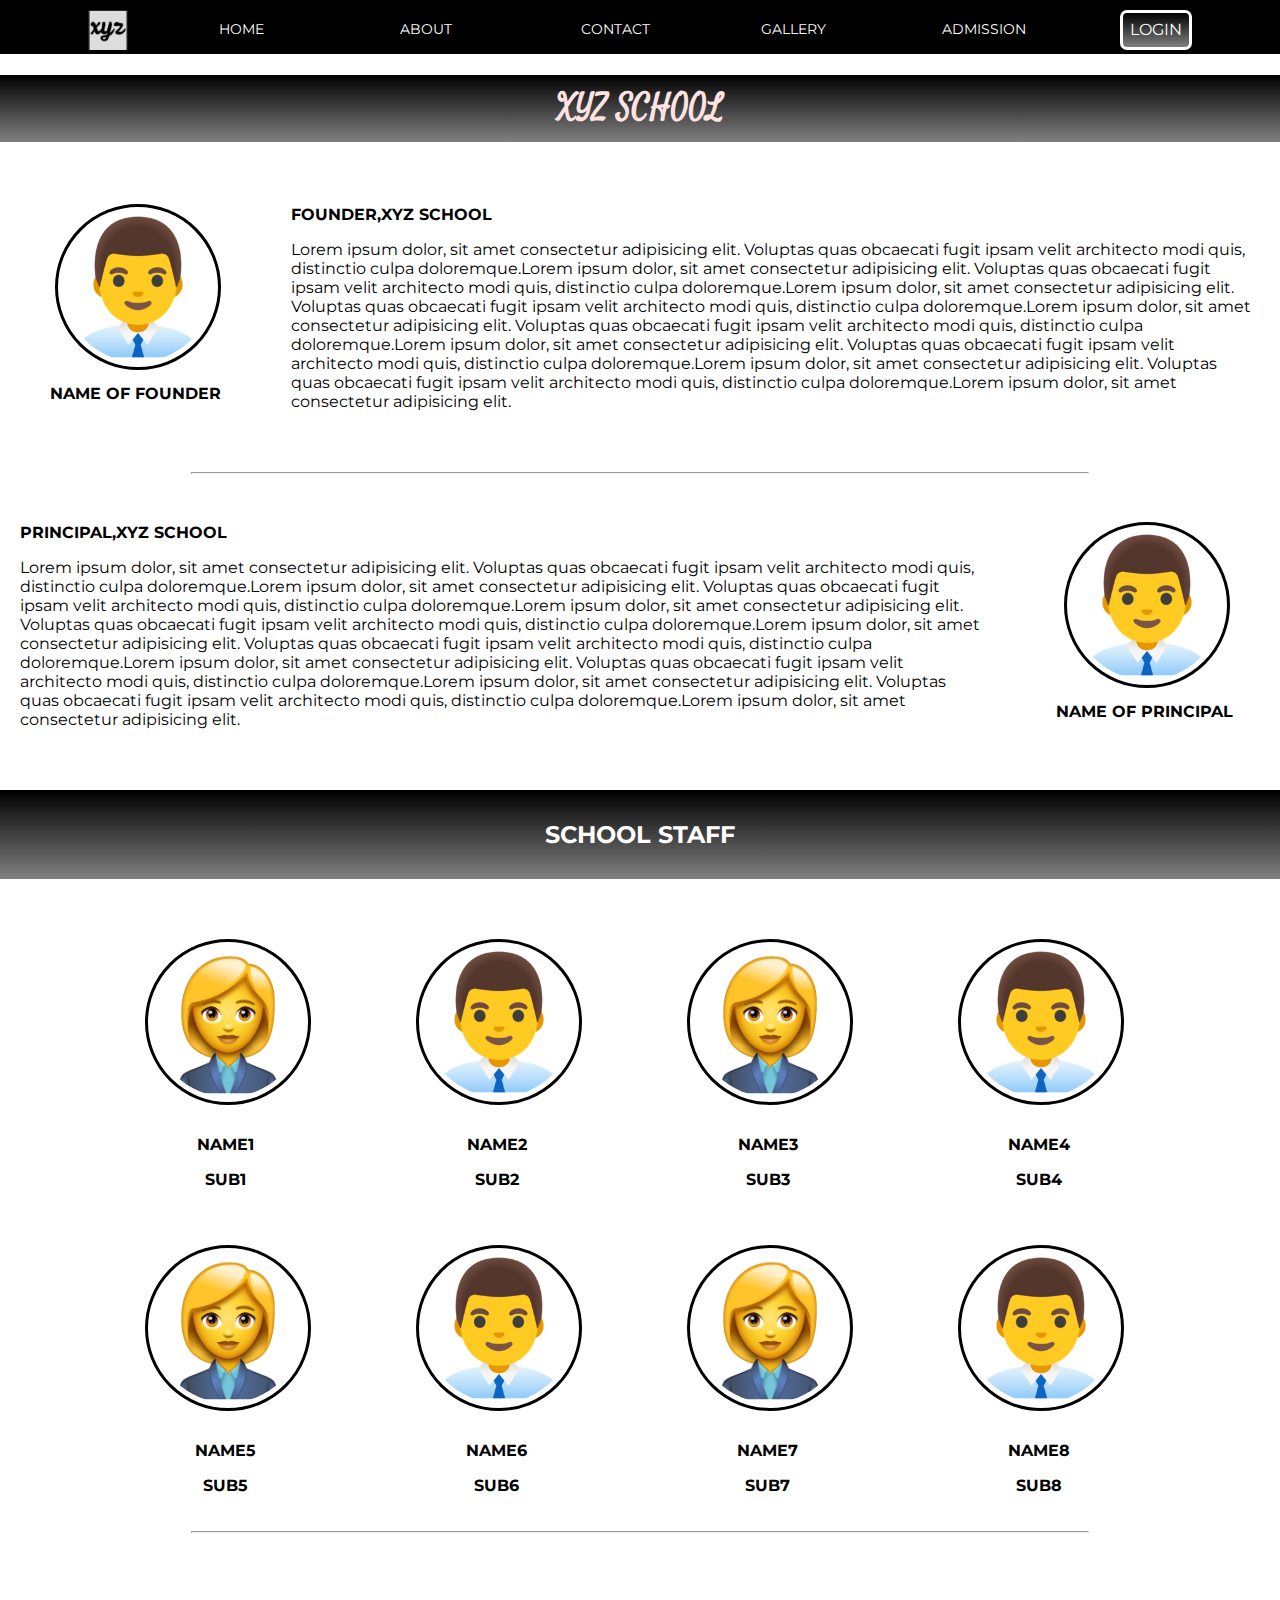
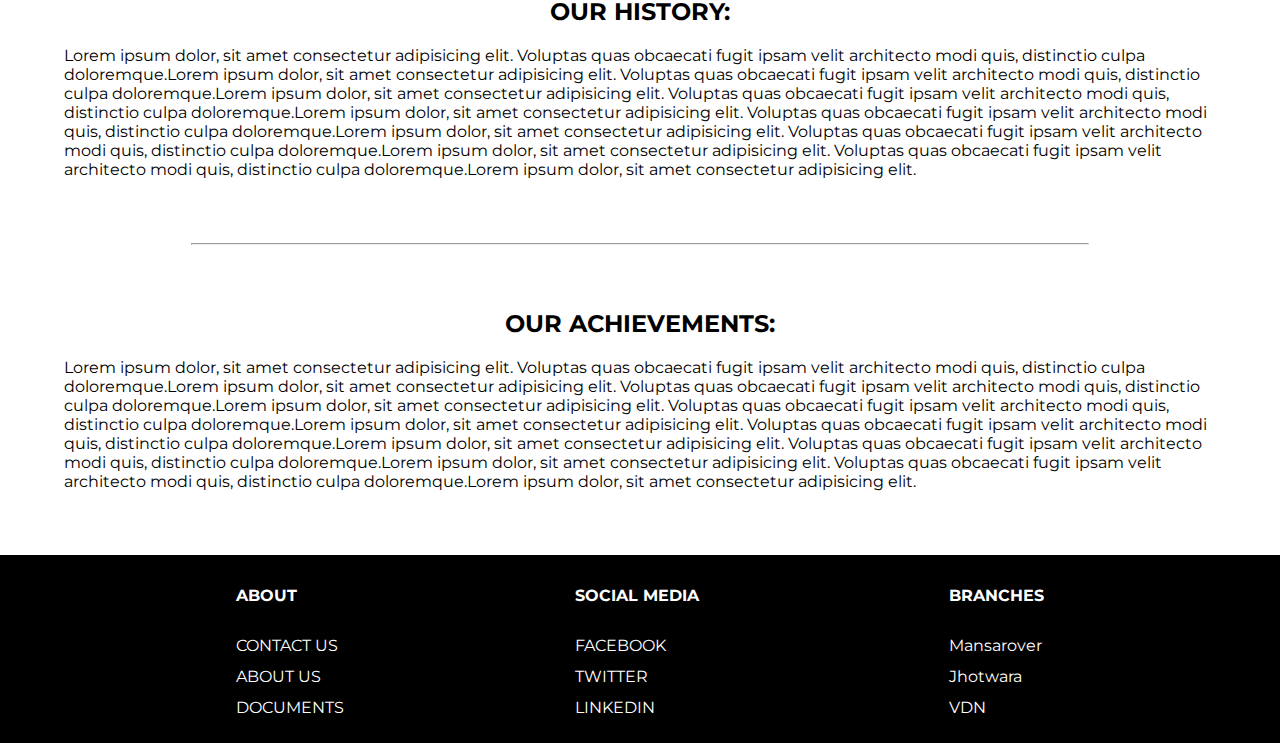
<file: internship/about.html>
<!DOCTYPE html>
<html lang="en">
  <head>
    <meta charset="UTF-8" />
    <meta name="viewport" content="width=device-width, initial-scale=1.0" />
    <title>About us</title>
    <link rel="icon" href="favicon.ico" />
    <link rel="stylesheet" href="./styles.css" />
    <link
      href="https://fonts.googleapis.com/css2?family=Merriweather:ital,wght@1,300&family=Montserrat&family=Sacramento&family=Satisfy&display=swap"
      rel="stylesheet"
    />
    <link rel="stylesheet" href="./about.css" />
  </head>
  <body>
    <!DOCTYPE html>
    <html lang="en" dir="ltr">
      <head>
        <meta charset="utf-8" />
        <meta name="viewport" content="width=device-width, initial-scale=1.0" />
        <title>school website</title>
        <link rel="icon" href="favicon.ico" />
        <link rel="stylesheet" href="./styles.css" />
        <link
          href="https://fonts.googleapis.com/css2?family=Merriweather:ital,wght@1,300&family=Montserrat&family=Sacramento&family=Satisfy&display=swap"
          rel="stylesheet"
        />
      </head>

      <body>
        <nav>
          <div class="menu">
            <div class="switch">
              <a href="./index.html"
                ><img class="logo" src="./images/logo.png" alt="logo"
              /></a>
              <input type="checkbox" class="checkbox" id="checkbox" />
              <label for="checkbox" class="toggle">
                <img
                  class="menu"
                  src="./images/toggle.png"
                  alt="hamburger menu"
                  width="30px"
                />
                <img
                  class="exit"
                  src="./images/cross.avif"
                  alt="exit"
                  width="30px"
                />
              </label>
            </div>
            <div class="navbar_v">
              <a class="p-tag" href="./index.html">HOME</a>
              <a class="p-tag" href="./about.html">ABOUT</a>
              <a class="p-tag" href="./contact.html">CONTACT</a>
              <a class="p-tag" href="./gallery.html">GALLERY</a>
              <a class="p-tag sp" href="./adm.html">ADMISSION</a>
              <a class="btn" href="./login.html">LOGIN</a>
            </div>
          </div>
          <div class="navbar_h">
            <a href="./index.html"
              ><img class="logo" src="./images/logo.png" alt="logo"
            /></a>
            <a class="p-tag" href="./index.html">HOME</a>
            <a class="p-tag" href="./about.html">ABOUT</a>
            <a class="p-tag" href="./contact.html">CONTACT</a>
            <a class="p-tag" href="./gallery.html">GALLERY</a>
            <a class="p-tag sp" href="./adm.html">ADMISSION</a>
            <a class="btn" href="./login.html">LOGIN</a>
          </div>
        </nav>

        <h1 style="text-align: center">XYZ SCHOOL</h1>
        <div class="wrapp">
          <div>
            <img class="circle cir" src="./images/man.png" alt="man" />
            <p class="wid"><strong>NAME OF FOUNDER</strong></p>
          </div>
          <div class="part2">
            <p><strong>FOUNDER,XYZ SCHOOL</strong></p>
            <p class="set">
              Lorem ipsum dolor, sit amet consectetur adipisicing elit. Voluptas
              quas obcaecati fugit ipsam velit architecto modi quis, distinctio
              culpa doloremque.Lorem ipsum dolor, sit amet consectetur
              adipisicing elit. Voluptas quas obcaecati fugit ipsam velit
              architecto modi quis, distinctio culpa doloremque.Lorem ipsum
              dolor, sit amet consectetur adipisicing elit. Voluptas quas
              obcaecati fugit ipsam velit architecto modi quis, distinctio culpa
              doloremque.Lorem ipsum dolor, sit amet consectetur adipisicing
              elit. Voluptas quas obcaecati fugit ipsam velit architecto modi
              quis, distinctio culpa doloremque.Lorem ipsum dolor, sit amet
              consectetur adipisicing elit. Voluptas quas obcaecati fugit ipsam
              velit architecto modi quis, distinctio culpa doloremque.Lorem
              ipsum dolor, sit amet consectetur adipisicing elit. Voluptas quas
              obcaecati fugit ipsam velit architecto modi quis, distinctio culpa
              doloremque.Lorem ipsum dolor, sit amet consectetur adipisicing
              elit.
            </p>
          </div>
        </div>
        <hr width="70%" />
        <div class="wrapp">
          <div class="part2">
            <p><strong>PRINCIPAL,XYZ SCHOOL</strong></p>
            <p class="set">
              Lorem ipsum dolor, sit amet consectetur adipisicing elit. Voluptas
              quas obcaecati fugit ipsam velit architecto modi quis, distinctio
              culpa doloremque.Lorem ipsum dolor, sit amet consectetur
              adipisicing elit. Voluptas quas obcaecati fugit ipsam velit
              architecto modi quis, distinctio culpa doloremque.Lorem ipsum
              dolor, sit amet consectetur adipisicing elit. Voluptas quas
              obcaecati fugit ipsam velit architecto modi quis, distinctio culpa
              doloremque.Lorem ipsum dolor, sit amet consectetur adipisicing
              elit. Voluptas quas obcaecati fugit ipsam velit architecto modi
              quis, distinctio culpa doloremque.Lorem ipsum dolor, sit amet
              consectetur adipisicing elit. Voluptas quas obcaecati fugit ipsam
              velit architecto modi quis, distinctio culpa doloremque.Lorem
              ipsum dolor, sit amet consectetur adipisicing elit. Voluptas quas
              obcaecati fugit ipsam velit architecto modi quis, distinctio culpa
              doloremque.Lorem ipsum dolor, sit amet consectetur adipisicing
              elit.
            </p>
          </div>
          <div>
            <img class="circle cir" src="./images/man.png" alt="man" />
            <p class="wid"><strong>NAME OF PRINCIPAL</strong></p>
          </div>
        </div>

        <div class="heading">
          <h2 class="color">SCHOOL STAFF</h2>
        </div>

        <div class="emp">
          <div class="up">
            <img class="circle" src="./images/woman.png" alt="man" />
            <p><strong>NAME1</strong></p>
            <p><strong>SUB1</strong></p>
          </div>
          <div class="up">
            <img class="circle" src="./images/man.png" alt="man" />
            <p><strong>NAME2</strong></p>
            <p><strong>SUB2</strong></p>
          </div>
          <div class="up">
            <img class="circle" src="./images/woman.png" alt="man" />
            <p><strong>NAME3</strong></p>
            <p><strong>SUB3</strong></p>
          </div>
          <div class="up">
            <img class="circle" src="./images/man.png" alt="man" />
            <p><strong>NAME4</strong></p>
            <p><strong>SUB4</strong></p>
          </div>
          <div class="up">
            <img class="circle" src="./images/woman.png" alt="man" />
            <p><strong>NAME5</strong></p>
            <p><strong>SUB5</strong></p>
          </div>
          <div class="up">
            <img class="circle" src="./images/man.png" alt="man" />
            <p><strong>NAME6</strong></p>
            <p><strong>SUB6</strong></p>
          </div>
          <div class="up">
            <img class="circle" src="./images/woman.png" alt="man" />
            <p><strong>NAME7</strong></p>
            <p><strong>SUB7</strong></p>
          </div>
          <div class="up">
            <img class="circle" src="./images/man.png" alt="man" />
            <p><strong>NAME8</strong></p>
            <p><strong>SUB8</strong></p>
          </div>
        </div>

        <hr width="70%" />
        <div class="his">
          <h2 id="space">OUR HISTORY:</h2>
          <p class="history">
            Lorem ipsum dolor, sit amet consectetur adipisicing elit. Voluptas
            quas obcaecati fugit ipsam velit architecto modi quis, distinctio
            culpa doloremque.Lorem ipsum dolor, sit amet consectetur adipisicing
            elit. Voluptas quas obcaecati fugit ipsam velit architecto modi
            quis, distinctio culpa doloremque.Lorem ipsum dolor, sit amet
            consectetur adipisicing elit. Voluptas quas obcaecati fugit ipsam
            velit architecto modi quis, distinctio culpa doloremque.Lorem ipsum
            dolor, sit amet consectetur adipisicing elit. Voluptas quas
            obcaecati fugit ipsam velit architecto modi quis, distinctio culpa
            doloremque.Lorem ipsum dolor, sit amet consectetur adipisicing elit.
            Voluptas quas obcaecati fugit ipsam velit architecto modi quis,
            distinctio culpa doloremque.Lorem ipsum dolor, sit amet consectetur
            adipisicing elit. Voluptas quas obcaecati fugit ipsam velit
            architecto modi quis, distinctio culpa doloremque.Lorem ipsum dolor,
            sit amet consectetur adipisicing elit.
          </p>
        </div>

        <hr width="70%" />
        <div class="his">
          <h2 id="space">OUR ACHIEVEMENTS:</h2>
          <p class="history">
            Lorem ipsum dolor, sit amet consectetur adipisicing elit. Voluptas
            quas obcaecati fugit ipsam velit architecto modi quis, distinctio
            culpa doloremque.Lorem ipsum dolor, sit amet consectetur adipisicing
            elit. Voluptas quas obcaecati fugit ipsam velit architecto modi
            quis, distinctio culpa doloremque.Lorem ipsum dolor, sit amet
            consectetur adipisicing elit. Voluptas quas obcaecati fugit ipsam
            velit architecto modi quis, distinctio culpa doloremque.Lorem ipsum
            dolor, sit amet consectetur adipisicing elit. Voluptas quas
            obcaecati fugit ipsam velit architecto modi quis, distinctio culpa
            doloremque.Lorem ipsum dolor, sit amet consectetur adipisicing elit.
            Voluptas quas obcaecati fugit ipsam velit architecto modi quis,
            distinctio culpa doloremque.Lorem ipsum dolor, sit amet consectetur
            adipisicing elit. Voluptas quas obcaecati fugit ipsam velit
            architecto modi quis, distinctio culpa doloremque.Lorem ipsum dolor,
            sit amet consectetur adipisicing elit.
          </p>
        </div>

        <div class="foot">
          <div class="gap">
            <p class="info"><strong>ABOUT</strong></p>
            <ul>
              <li>
                <a class="footer-link" href="./contact.html">CONTACT US</a>
              </li>
              <li><a class="footer-link" href="./about.html">ABOUT US</a></li>
              <li><a class="footer-link" href="./form.html">DOCUMENTS</a></li>
            </ul>
          </div>
          <div class="gap">
            <p class="info"><strong>SOCIAL MEDIA</strong></p>
            <ul>
              <li>
                <a class="footer-link" href="https://www.facebook.com/login/"
                  >FACEBOOK</a
                >
              </li>
              <li>
                <a class="footer-link" href="https://twitter.com/">TWITTER</a>
              </li>
              <li>
                <a class="footer-link" href="https://in.linkedin.com/"
                  >LINKEDIN</a
                >
              </li>
            </ul>
          </div>
          <div class="gap">
            <p class="info"><strong>BRANCHES</strong></p>
            <ul>
              <li><a class="footer-link" href="./index.html">Mansarover</a></li>
              <li><a class="footer-link" href="./index.html">Jhotwara</a></li>
              <li><a class="footer-link" href="./index.html">VDN</a></li>
            </ul>
          </div>
        </div>
      </body>
    </html>
  </body>
</html>
</file>
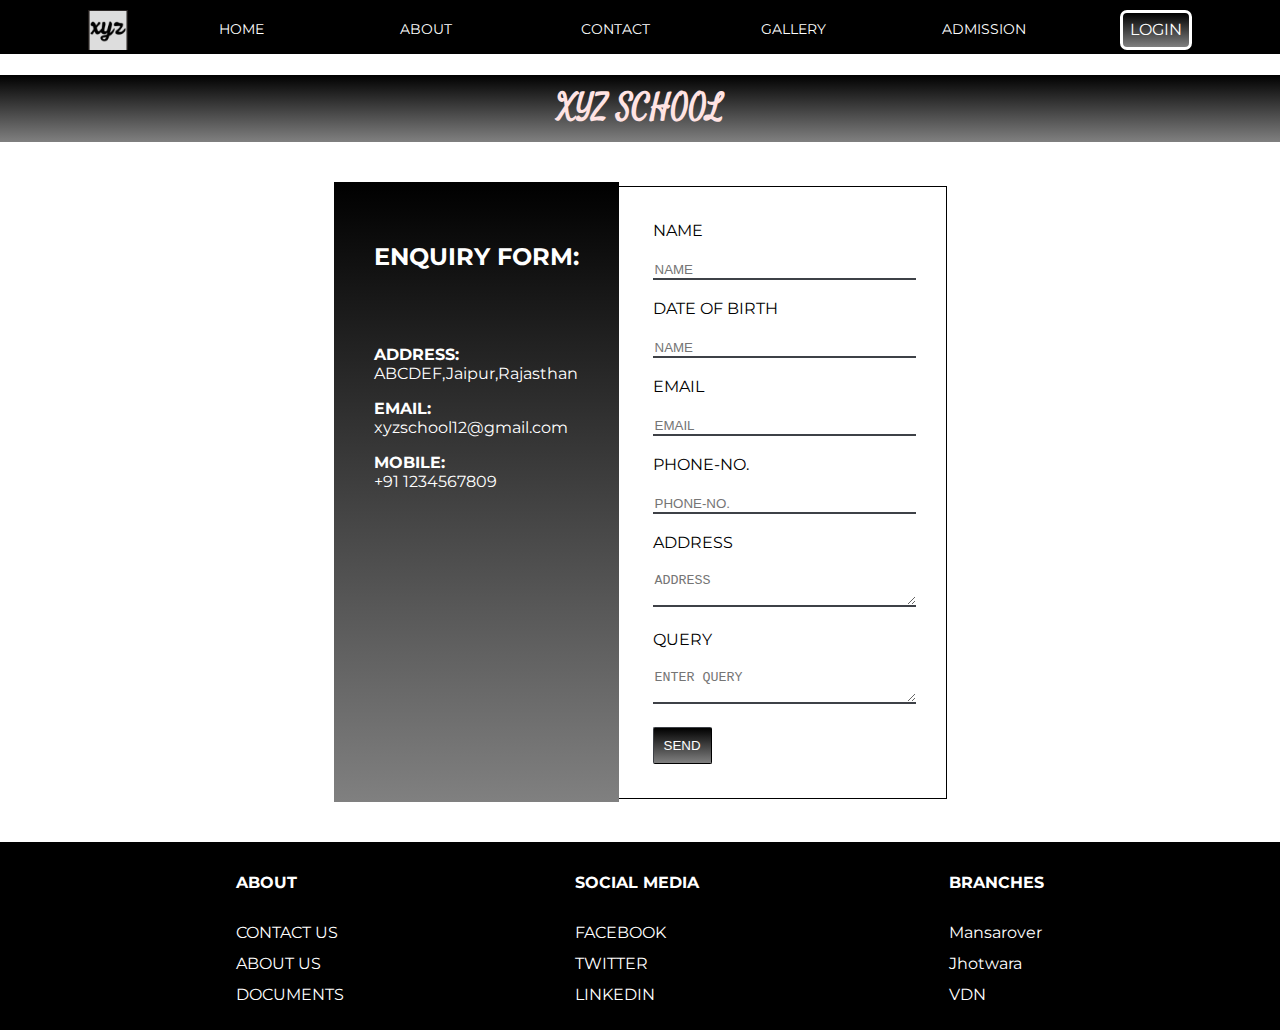
<file: internship/adm.html>
<!DOCTYPE html>
<html lang="en">
  <head>
    <meta charset="UTF-8" />
    <meta name="viewport" content="width=device-width, initial-scale=1.0" />
    <title>admission enquiry</title>
    <link rel="stylesheet" href="./contact_styles.css" />
    <link rel="icon" href="favicon.ico" />
    <link rel="stylesheet" href="./styles.css" />
    <link
      href="https://fonts.googleapis.com/css2?family=Merriweather:ital,wght@1,300&family=Montserrat&family=Sacramento&family=Satisfy&display=swap"
      rel="stylesheet"
    />
  </head>
  <body>
    <!DOCTYPE html>
    <html lang="en" dir="ltr">
      <head>
        <meta charset="utf-8" />
        <meta name="viewport" content="width=device-width, initial-scale=1.0" />
        <title>school website</title>
        <link rel="icon" href="favicon.ico" />
        <link rel="stylesheet" href="./styles.css" />
        <link
          href="https://fonts.googleapis.com/css2?family=Merriweather:ital,wght@1,300&family=Montserrat&family=Sacramento&family=Satisfy&display=swap"
          rel="stylesheet"
        />
      </head>

      <body>
        <nav>
          <div class="menu">
            <div class="switch">
              <a href="./index.html"
                ><img class="logo" src="./images/logo.png" alt="logo"
              /></a>
              <input type="checkbox" class="checkbox" id="checkbox" />
              <label for="checkbox" class="toggle">
                <img
                  class="menu"
                  src="./images/toggle.png"
                  alt="hamburger menu"
                  width="30px"
                />
                <img
                  class="exit"
                  src="./images/cross.avif"
                  alt="exit"
                  width="30px"
                />
              </label>
            </div>
            <div class="navbar_v">
              <a class="p-tag" href="./index.html">HOME</a>
              <a class="p-tag" href="./about.html">ABOUT</a>
              <a class="p-tag" href="./contact.html">CONTACT</a>
              <a class="p-tag" href="./gallery.html">GALLERY</a>
              <a class="p-tag sp" href="./adm.html">ADMISSION</a>
              <a class="btn" href="./login.html">LOGIN</a>
            </div>
          </div>
          <div class="navbar_h">
            <a href="./index.html"
              ><img class="logo" src="./images/logo.png" alt="logo"
            /></a>
            <a class="p-tag" href="./index.html">HOME</a>
            <a class="p-tag" href="./about.html">ABOUT</a>
            <a class="p-tag" href="./contact.html">CONTACT</a>
            <a class="p-tag" href="./gallery.html">GALLERY</a>
            <a class="p-tag sp" href="./adm.html">ADMISSION</a>
            <a class="btn" href="./login.html">LOGIN</a>
          </div>
        </nav>

        <div>
          <h1 style="text-align: center">XYZ SCHOOL</h1>
          <div class="page">
            <div class="container1 con1">
              <h2>ENQUIRY FORM:</h2>
              <br /><br />
              <p><strong>ADDRESS:</strong><br />ABCDEF,Jaipur,Rajasthan</p>
              <p><strong>EMAIL:</strong><br />xyzschool12@gmail.com</p>
              <p><strong>MOBILE:</strong><br />+91 1234567809</p>
            </div>
            <div class="container2 con2">
              <form>
                <label for="NAME">NAME</label><br /><br />
                <input
                  type="text"
                  class="input"
                  id="name"
                  placeholder="NAME"
                  required
                /><br /><br />
                <label for="dob">DATE OF BIRTH</label><br /><br />
                <input
                  type="text"
                  class="input"
                  id="name"
                  placeholder="NAME"
                  required
                /><br /><br />
                <label for="email">EMAIL</label><br /><br />
                <input
                  type="email"
                  class="input"
                  id="email"
                  placeholder="EMAIL"
                  required
                /><br /><br />
                <label for="num">PHONE-NO.</label><br /><br />
                <input
                  type="tel"
                  class="input"
                  id="num"
                  placeholder="PHONE-NO."
                  required
                /><br /><br />
                <label for="add">ADDRESS</label><br /><br />
                <textarea
                  class="input"
                  rows="2"
                  cols="30"
                  placeholder="ADDRESS"
                ></textarea
                ><br /><br />
                <label for="enq">QUERY</label><br /><br />
                <textarea
                  class="input"
                  rows="2"
                  cols="30"
                  placeholder="ENTER QUERY"
                ></textarea
                ><br /><br />
                <input class="next" type="submit" id="send" value="SEND" />
              </form>
            </div>
          </div>
        </div>
        <div class="foot">
          <div class="gap">
            <p class="info"><strong>ABOUT</strong></p>
            <ul>
              <li>
                <a class="footer-link" href="./contact.html">CONTACT US</a>
              </li>
              <li><a class="footer-link" href="./about.html">ABOUT US</a></li>
              <li><a class="footer-link" href="./form.html">DOCUMENTS</a></li>
            </ul>
          </div>
          <div class="gap">
            <p class="info"><strong>SOCIAL MEDIA</strong></p>
            <ul>
              <li>
                <a class="footer-link" href="https://www.facebook.com/login/"
                  >FACEBOOK</a
                >
              </li>
              <li>
                <a class="footer-link" href="https://twitter.com/">TWITTER</a>
              </li>
              <li>
                <a class="footer-link" href="https://in.linkedin.com/"
                  >LINKEDIN</a
                >
              </li>
            </ul>
          </div>
          <div class="gap">
            <p class="info"><strong>BRANCHES</strong></p>
            <ul>
              <li><a class="footer-link" href="./index.html">Mansarover</a></li>
              <li><a class="footer-link" href="./index.html">Jhotwara</a></li>
              <li><a class="footer-link" href="./index.html">VDN</a></li>
            </ul>
          </div>
        </div>
      </body>
    </html>
  </body>
</html>
</file>
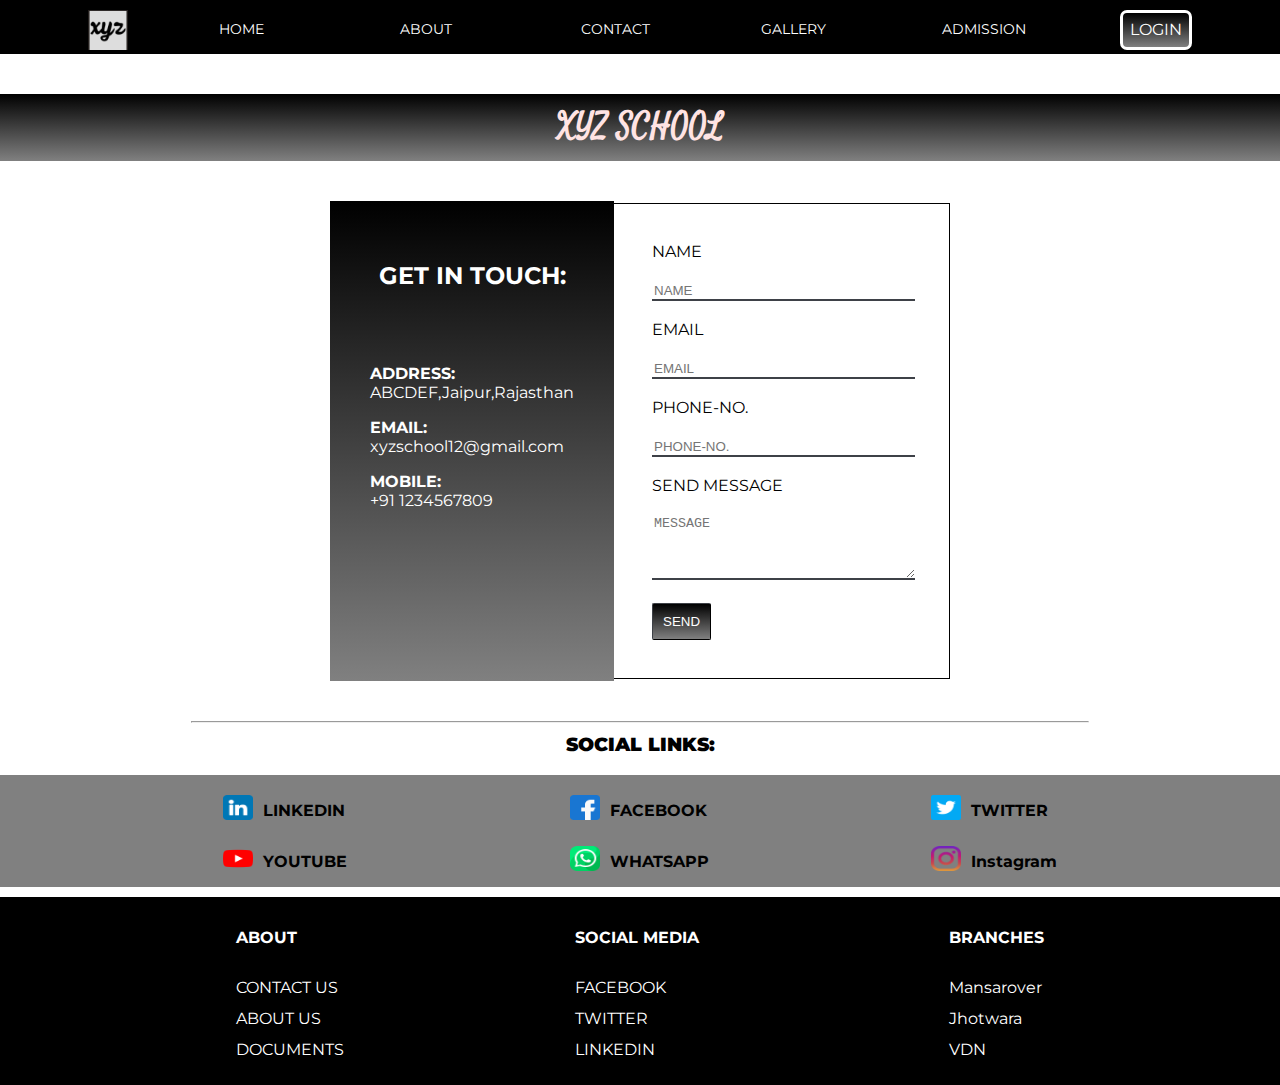
<file: internship/contact.html>
<!DOCTYPE html>
<html lang="en" dir="ltr">
  <head>
    <meta charset="utf-8" />
    <title>contact page</title>
    <meta name="viewport" content="width=device-width, initial-scale=1.0" />
    <link rel="icon" href="favicon.ico" />
    <link rel="stylesheet" href="./contact_styles.css" />
    <link rel="stylesheet" href="./styles.css" />
    <link
      href="https://fonts.googleapis.com/css2?family=Merriweather:ital,wght@1,300&family=Montserrat&family=Sacramento&family=Satisfy&display=swap"
      rel="stylesheet"
    />
  </head>
  <body>
    <!DOCTYPE html>
    <html lang="en" dir="ltr">
      <head>
        <meta charset="utf-8" />
        <meta name="viewport" content="width=device-width, initial-scale=1.0" />
        <title>school website</title>
        <link rel="icon" href="favicon.ico" />
        <link rel="stylesheet" href="./styles.css" />
        <link
          href="https://fonts.googleapis.com/css2?family=Merriweather:ital,wght@1,300&family=Montserrat&family=Sacramento&family=Satisfy&display=swap"
          rel="stylesheet"
        />
      </head>

      <body>
        <nav>
          <div class="menu">
            <div class="switch">
              <a href="./index.html"
                ><img class="logo" src="./images/logo.png" alt="logo"
              /></a>
              <input type="checkbox" class="checkbox" id="checkbox" />
              <label for="checkbox" class="toggle">
                <img
                  class="menu"
                  src="./images/toggle.png"
                  alt="hamburger menu"
                  width="30px"
                />
                <img
                  class="exit"
                  src="./images/cross.avif"
                  alt="exit"
                  width="30px"
                />
              </label>
            </div>
            <div class="navbar_v">
              <a class="p-tag" href="./index.html">HOME</a>
              <a class="p-tag" href="./about.html">ABOUT</a>
              <a class="p-tag" href="./contact.html">CONTACT</a>
              <a class="p-tag" href="./gallery.html">GALLERY</a>
              <a class="p-tag sp" href="./adm.html">ADMISSION</a>
              <a class="btn" href="./login.html">LOGIN</a>
            </div>
          </div>
          <div class="navbar_h">
            <a href="./index.html"
              ><img class="logo" src="./images/logo.png" alt="logo"
            /></a>
            <a class="p-tag" href="./index.html">HOME</a>
            <a class="p-tag" href="./about.html">ABOUT</a>
            <a class="p-tag" href="./contact.html">CONTACT</a>
            <a class="p-tag" href="./gallery.html">GALLERY</a>
            <a class="p-tag sp" href="./adm.html">ADMISSION</a>
            <a class="btn" href="./login.html">LOGIN</a>
          </div>
        </nav>

        <br />

        <h1 style="text-align: center">XYZ SCHOOL</h1>
        <div class="page">
          <div class="container1">
            <h2>GET IN TOUCH:</h2>
            <br /><br />
            <p><strong>ADDRESS:</strong><br />ABCDEF,Jaipur,Rajasthan</p>
            <p><strong>EMAIL:</strong><br />xyzschool12@gmail.com</p>
            <p><strong>MOBILE:</strong><br />+91 1234567809</p>
          </div>
          <div class="container2">
            <form>
              <label for="NAME">NAME</label><br /><br />
              <input
                type="text"
                class="input"
                id="name"
                placeholder="NAME"
                required
              /><br /><br />
              <label for="email">EMAIL</label><br /><br />
              <input
                type="email"
                class="input"
                id="email"
                placeholder="EMAIL"
                required
              /><br /><br />
              <label for="num">PHONE-NO.</label><br /><br />
              <input
                type="tel"
                class="input"
                id="num"
                placeholder="PHONE-NO."
                required
              /><br /><br />
              <label for="msg">SEND MESSAGE</label><br /><br />
              <textarea
                class="input"
                rows="4"
                cols="30"
                placeholder="MESSAGE"
              ></textarea
              ><br /><br />
              <input class="next" type="submit" id="send" value="SEND" />
            </form>
          </div>
        </div>
        <hr width="70%" />
        <div>
          <h3><strong>SOCIAL LINKS:</strong></h3>
          <div class="wrap_outer">
            <div class="wrap_inner">
              <a href="https://in.linkedin.com/"
                ><img
                  class="icon"
                  src="./images/linkedin.png"
                  alt="linkedin-icon"
              /></a>
              <p><strong>LINKEDIN</strong></p>
            </div>
            <div class="wrap_inner">
              <a href="https://www.facebook.com/login/"
                ><img class="icon" src="./images/facebook.png" alt="fb-icon"
              /></a>
              <p><strong>FACEBOOK</strong></p>
            </div>
            <div class="wrap_inner">
              <a href="https://twitter.com/"
                ><img
                  class="icon"
                  src="./images/twitter.png"
                  alt="twitter-icon"
              /></a>
              <p><strong>TWITTER</strong></p>
            </div>
            <div class="wrap_inner">
              <a href="https://www.youtube.com/"
                ><img class="icon" src="./images/youtube.png" alt="yt-icon"
              /></a>
              <p><strong>YOUTUBE</strong></p>
            </div>
            <div class="wrap_inner">
              <a href="https://www.whatsapp.com/"
                ><img class="icon" src="./images/whatsapp.png" alt="Wapp-icon"
              /></a>
              <p><strong>WHATSAPP</strong></p>
            </div>
            <div class="wrap_inner">
              <a href="https://www.instagram.com/accounts/login/"
                ><img class="icon" src="./images/instagram.png" alt="ig-icon"
              /></a>
              <p><strong>Instagram</strong></p>
            </div>
          </div>
        </div>

        <footer>
          <div class="foot">
            <div class="gap">
              <p class="info"><strong>ABOUT</strong></p>
              <ul>
                <li>
                  <a class="footer-link" href="./contact.html">CONTACT US</a>
                </li>
                <li><a class="footer-link" href="./about.html">ABOUT US</a></li>
                <li><a class="footer-link" href="./form.html">DOCUMENTS</a></li>
              </ul>
            </div>
            <div class="gap">
              <p class="info"><strong>SOCIAL MEDIA</strong></p>
              <ul>
                <li>
                  <a class="footer-link" href="https://www.facebook.com/login/"
                    >FACEBOOK</a
                  >
                </li>
                <li>
                  <a class="footer-link" href="https://twitter.com/">TWITTER</a>
                </li>
                <li>
                  <a class="footer-link" href="https://in.linkedin.com/"
                    >LINKEDIN</a
                  >
                </li>
              </ul>
            </div>
            <div class="gap">
              <p class="info"><strong>BRANCHES</strong></p>
              <ul>
                <li>
                  <a class="footer-link" href="./index.html">Mansarover</a>
                </li>
                <li><a class="footer-link" href="./index.html">Jhotwara</a></li>
                <li><a class="footer-link" href="./index.html">VDN</a></li>
              </ul>
            </div>
          </div>
        </footer>
      </body>
    </html>
  </body>
</html>
</file>
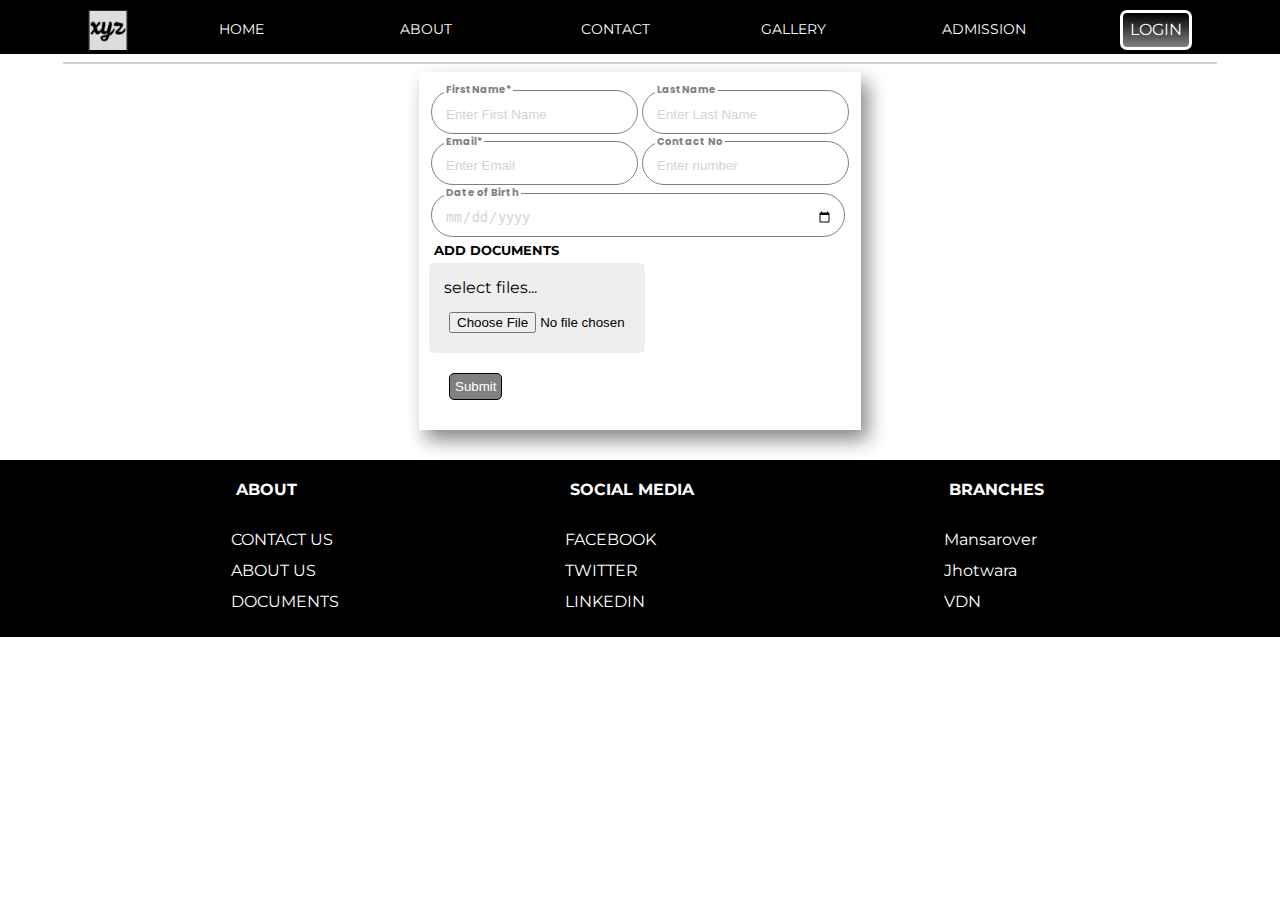
<file: internship/form.html>
<!DOCTYPE html>
<html lang="en" dir="ltr">
  <head>
    <meta charset="utf-8" />
    <meta
      name="viewport"
      content="width=device-width, initial-scale=1, minimum-scale=1"
    />
    <!-- <meta name="viewport" content="width=device-width, initial-scale=1.0" /> -->
    <title>form</title>
    <link rel="icon" href="favicon.ico" />
    <link rel="stylesheet" href="./styles.css" />
    <link rel="stylesheet" href="./form.css" />
    <link
      href="https://fonts.googleapis.com/css2?family=Merriweather:ital,wght@1,300&family=Montserrat&family=Sacramento&family=Satisfy&display=swap"
      rel="stylesheet"
    />

    <link
      href="https://fonts.googleapis.com/css2?family=Poppins:wght@200&display=swap"
      rel="stylesheet"
    />
  </head>

  <body>
    <nav>
      <div class="menu">
        <div class="switch">
          <a href="./index.html"
            ><img class="logo" src="./images/logo.png" alt="logo"
          /></a>
          <input type="checkbox" class="checkbox" id="checkbox" />
          <label for="checkbox" class="toggle">
            <img
              class="menu"
              src="./images/toggle.png"
              alt="hamburger menu"
              width="30px"
            />
            <img
              class="exit"
              src="./images/cross.avif"
              alt="exit"
              width="30px"
            />
          </label>
        </div>
        <div class="navbar_v">
          <a class="p-tag" href="./index.html">HOME</a>
          <a class="p-tag" href="./about.html">ABOUT</a>
          <a class="p-tag" href="./contact.html">CONTACT</a>
          <a class="p-tag" href="./gallery.html">GALLERY</a>
          <a class="p-tag sp" href="./adm.html">ADMISSION</a>
          <a class="btn" href="./login.html">LOGIN</a>
        </div>
      </div>
      <div class="navbar_h">
        <a href="./index.html"
          ><img class="logo" src="./images/logo.png" alt="logo"
        /></a>
        <a class="p-tag" href="./index.html">HOME</a>
        <a class="p-tag" href="./about.html">ABOUT</a>
        <a class="p-tag" href="./contact.html">CONTACT</a>
        <a class="p-tag" href="./gallery.html">GALLERY</a>
        <a class="p-tag sp" href="./adm.html">ADMISSION</a>
        <a class="btn" href="./login.html">LOGIN</a>
      </div>
    </nav>
    <hr color="lightgrey" width="90%" />
    <form method="post" action="/form">
      <div class="name">
        <fieldset class="spread">
          <legend>FirstName*</legend>
          <!-- <label for="firstname"></label> -->
          <input
            type="text"
            id="firstname"
            name=""
            placeholder="Enter First Name"
            required
          />
        </fieldset>
        <fieldset class="spread">
          <legend>LastName</legend>
          <!-- <label for="lastname">LastName</label> -->
          <input type="text" id="lastname" placeholder="Enter Last Name" />
        </fieldset>
      </div>
      <div class="name">
        <fieldset>
          <legend>Email*</legend>
          <!-- <label for="email">Email</label> -->
          <input type="email" id="email" placeholder="Enter Email" />
        </fieldset>

        <fieldset>
          <legend>Contact No</legend>
          <!-- <label for="contact">Contact No</label> -->
          <input type="text" id="contact" placeholder="Enter number" />
        </fieldset>
      </div>
      <div>
        <fieldset class="dob">
          <legend>Date of Birth</legend>
          <!-- <label for="dob">Date of birth</label> -->
          <input type="date" id="dob" />
        </fieldset>
      </div>
      <!-- <input type="checkbox" />
      <label>keep me logged in</label>
      <a class="pwd" href="">Forget password?</a><br /><br />
      <span class="grey"
        >Need an account?<a class="pwd" href="">SIGN UP</a></span
      > -->
      <h5>ADD DOCUMENTS</h5>

      <span>
        <div>
          <p>select files...</p>
          <div class="change">
            <input type="file" placeholder="Choose File" />
          </div>
        </div>
      </span>
      <input type="submit" placeholder="submit" />
    </form>

    <footer>
      <div class="foot">
        <div class="gap">
          <p class="info"><strong>ABOUT</strong></p>
          <ul>
            <li><a class="footer-link" href="./contact.html">CONTACT US</a></li>
            <li><a class="footer-link" href="./about.html">ABOUT US</a></li>
            <li><a class="footer-link" href="./form.html">DOCUMENTS</a></li>
          </ul>
        </div>
        <div class="gap">
          <p class="info"><strong>SOCIAL MEDIA</strong></p>
          <ul>
            <li>
              <a class="footer-link" href="https://www.facebook.com/login/"
                >FACEBOOK</a
              >
            </li>
            <li>
              <a class="footer-link" href="https://twitter.com/">TWITTER</a>
            </li>
            <li>
              <a class="footer-link" href="https://in.linkedin.com/"
                >LINKEDIN</a
              >
            </li>
          </ul>
        </div>
        <div class="gap">
          <p class="info"><strong>BRANCHES</strong></p>
          <ul>
            <li><a class="footer-link" href="./index.html">Mansarover</a></li>
            <li><a class="footer-link" href="./index.html">Jhotwara</a></li>
            <li><a class="footer-link" href="./index.html">VDN</a></li>
          </ul>
        </div>
      </div>
    </footer>
  </body>
</html>
</file>
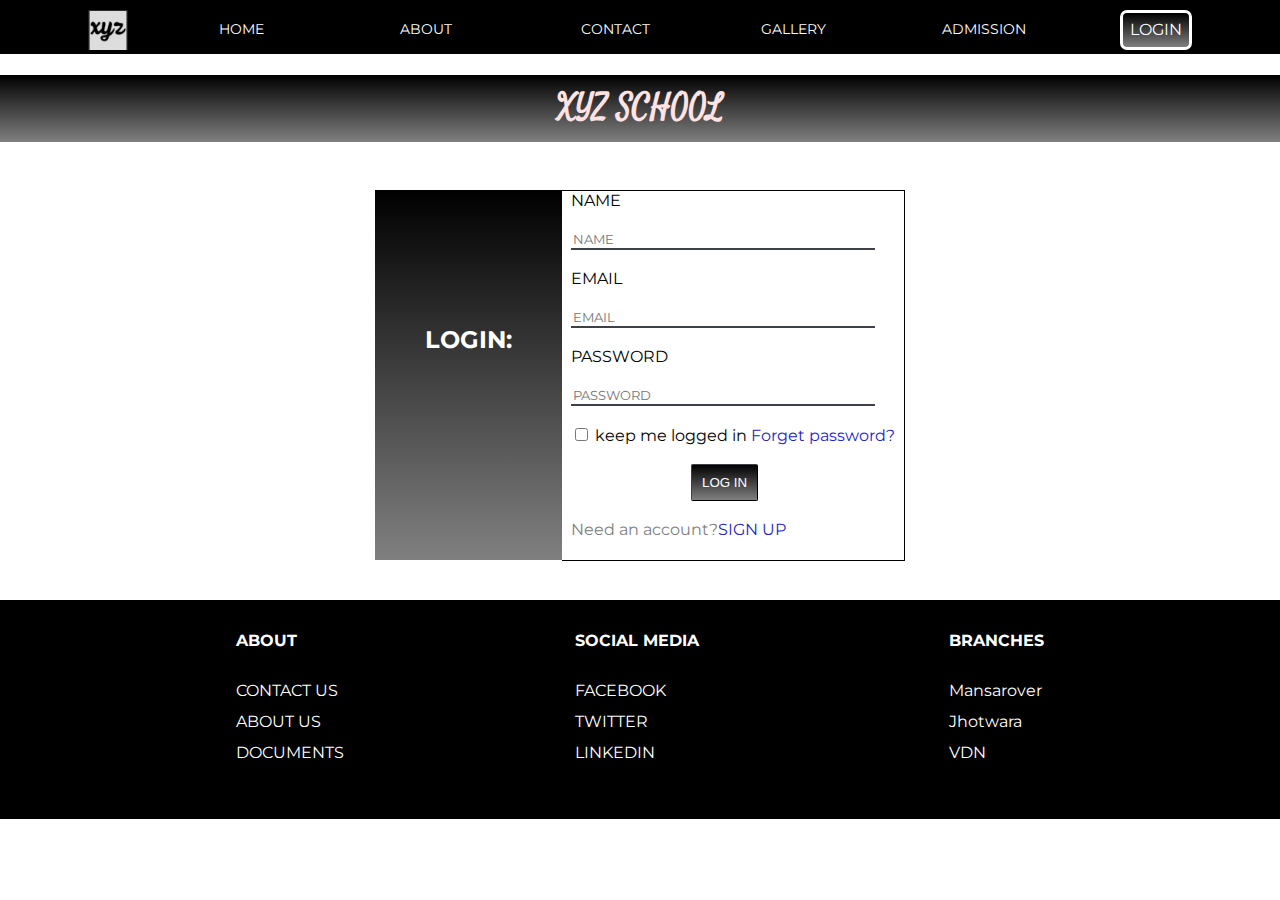
<file: internship/login.html>
<!DOCTYPE html>
<html lang="en" dir="ltr">
  <head>
    <meta charset="utf-8" />
    <title>login</title>
    <meta name="viewport" content="width=device-width, initial-scale=1.0" />
    <link rel="icon" href="favicon.ico" />
    <link rel="stylesheet" href="./styles.css" />
    <link rel="stylesheet" href="./login.css" />
    <link
      href="https://fonts.googleapis.com/css2?family=Merriweather:ital,wght@1,300&family=Montserrat&family=Sacramento&family=Satisfy&display=swap"
      rel="stylesheet"
    />
  </head>
  <body>
    <!DOCTYPE html>
    <html lang="en" dir="ltr">
      <head>
        <meta charset="utf-8" />
        <meta name="viewport" content="width=device-width, initial-scale=1.0" />
        <title>school website</title>
        <link rel="icon" href="favicon.ico" />
        <link rel="stylesheet" href="./styles.css" />
        <link
          href="https://fonts.googleapis.com/css2?family=Merriweather:ital,wght@1,300&family=Montserrat&family=Sacramento&family=Satisfy&display=swap"
          rel="stylesheet"
        />
      </head>

      <body>
        <nav>
          <div class="menu">
            <div class="switch">
              <a href="./index.html"
                ><img class="logo" src="./images/logo.png" alt="logo"
              /></a>
              <input type="checkbox" class="checkbox" id="checkbox" />
              <label for="checkbox" class="toggle">
                <img
                  class="menu"
                  src="./images/toggle.png"
                  alt="hamburger menu"
                  width="30px"
                />
                <img
                  class="exit"
                  src="./images/cross.avif"
                  alt="exit"
                  width="30px"
                />
              </label>
            </div>
            <div class="navbar_v">
              <a class="p-tag" href="./index.html">HOME</a>
              <a class="p-tag" href="./about.html">ABOUT</a>
              <a class="p-tag" href="./contact.html">CONTACT</a>
              <a class="p-tag" href="./gallery.html">GALLERY</a>
              <a class="p-tag sp" href="./adm.html">ADMISSION</a>
              <a class="btn" href="./login.html">LOGIN</a>
            </div>
          </div>
          <div class="navbar_h">
            <a href="./index.html"
              ><img class="logo" src="./images/logo.png" alt="logo"
            /></a>
            <a class="p-tag" href="./index.html">HOME</a>
            <a class="p-tag" href="./about.html">ABOUT</a>
            <a class="p-tag" href="./contact.html">CONTACT</a>
            <a class="p-tag" href="./gallery.html">GALLERY</a>
            <a class="p-tag sp" href="./adm.html">ADMISSION</a>
            <a class="btn" href="./login.html">LOGIN</a>
          </div>
        </nav>

        <h1 style="text-align: center">XYZ SCHOOL</h1>
        <div class="container">
          <div class="part1 item1">
            <h2>LOGIN:</h2>
          </div>
          <div class="part2 item2">
            <form class="log">
              <label for="name">NAME</label><br /><br />
              <input
                type="text"
                class="fill"
                id="name"
                placeholder="NAME"
                required
              /><br /><br />
              <label for="email">EMAIL</label><br /><br />
              <input
                type="email"
                class="fill"
                id="email"
                placeholder="EMAIL"
                required
              /><br /><br />
              <label for="pass">PASSWORD</label><br /><br />
              <input
                type="password"
                class="fill"
                id="pass"
                placeholder="PASSWORD"
                required
              /><br /><br />
              <input type="checkbox" />
              <label>keep me logged in</label>
              <a class="pwd" href="">Forget password?</a><br /><br />
              <input
                class="loginbtn"
                type="submit"
                value="LOG IN"
              /><br /><br />
              <span class="grey"
                >Need an account?<a class="pwd" href="">SIGN UP</a></span
              >
            </form>
          </div>
        </div>
        <div class="foot">
          <div class="gap">
            <p class="info"><strong>ABOUT</strong></p>
            <ul>
              <li>
                <a class="footer-link" href="./contact.html">CONTACT US</a>
              </li>
              <li><a class="footer-link" href="./about.html">ABOUT US</a></li>
              <li><a class="footer-link" href="./form.html">DOCUMENTS</a></li>
              <li></li>
            </ul>
          </div>
          <div class="gap">
            <p class="info"><strong>SOCIAL MEDIA</strong></p>
            <ul>
              <li>
                <a class="footer-link" href="https://www.facebook.com/login/"
                  >FACEBOOK</a
                >
              </li>
              <li>
                <a class="footer-link" href="https://twitter.com/">TWITTER</a>
              </li>
              <li>
                <a class="footer-link" href="https://in.linkedin.com/"
                  >LINKEDIN</a
                >
              </li>
            </ul>
          </div>
          <div class="gap">
            <p class="info"><strong>BRANCHES</strong></p>
            <ul>
              <li><a class="footer-link" href="./index.html">Mansarover</a></li>
              <li><a class="footer-link" href="./index.html">Jhotwara</a></li>
              <li><a class="footer-link" href="./index.html">VDN</a></li>
            </ul>
          </div>
        </div>
      </body>
    </html>
  </body>
</html>
</file>
<file: internship/styles.css>
body{
    margin:0;
    font-family:'Montserrat', sans-serif;
  }
  .cssimage{
    background-image:url("./images/pexels-idriss-meliani-2982449.jpg");
    height:500px;
    width:100%;
    background-size:cover;
  }
  .onimage{
  position:absolute;
  top:10%;left:41%;
  color:beige;
  text-shadow: 2px 2px 4px #000000;
  font-family: 'Satisfy', cursive;
  }
  #hl{
    text-decoration: underline;
    color:grey;
  }

  .hl:visited{
    color:grey;
    
  } 
  .logo{
    margin-top:10px;
    height:40px;
    width:40px;
  }
  .box{
    border:solid;
    border-width: 1px;
    border-color: lightgrey;
    width: 300px;
    display: block;
    margin-bottom: 10px;
    transition: transform 250ms;
    
  }
  .box:hover {
    transform: scale(1.1);
  }
  .box > a > img{
    margin:20px;
    height:150px;
    width:250px;
    transition: transform 250ms;
  }
  .box > a > img:hover{
    transform:scale(1.1);
  }
  h1{
    /* margin-top:50px; */
    font-family: 'Satisfy', cursive;
    color:#FFE3E3;
    padding:10px;
    background:linear-gradient(black, grey);
  }
  h3{
    margin-top:10px;
  width:100%;
  TEXT-ALIGN:CENTER;
  }
  h4{
    width:100%;
    padding:10px;
    color:white;
  }
  h6{
    width:250px;
  }
  p{
    font-family: 'Montserrat', sans-serif;

  }
  .image{
    margin:auto 10px;
    margin-top: 4px;
    width:180px;
    height:140px;
    transition: transform 250ms;
  }
  .image:hover {
    transform:scale(1.1);
  }
  /* .image:hover{
    filter:blur(1px);
    
  } */
  .p{
    width:200px;
    font-family: 'Montserrat', sans-serif;
  }
  .img{
    width:100%;
    height:550px;
  }
  .intro{
    font-family: 'Montserrat', sans-serif;
    margin:2em 5em;
  }
  .list{
    margin-left:20px;

    display:flex;
    flex-wrap:wrap;
  }
  .division{
    height: 180px;
    padding:5px;
    margin:10px;
    display:flex;
    justify-content: space-evenly;
    border:solid;
  border-width: 1px;
  border-color: lightgrey;
  width:440px;
    font-family: 'Montserrat', sans-serif;
  }
  .division div{
    height: 170px;
      width: 200px;
    margin:10px;
    
  }
  .p-tag{
    color:white;
    display:inline-block;
    text-decoration:none;
    width:50px;
    padding:20px 50px;
  }
  .p-tag:hover{
    color:grey;
  }
  .navbar{
    background-color:black;
    width: 100%;
    display:flex;
    flex-wrap:wrap;
    justify-content: space-evenly;
  }
  .navbar a:hover{
    text-decoration: underline;
  }
  .foot{
    width:100%;
    background-color:black;
    padding-bottom:10px;
    display:flex;
      flex-wrap:wrap;
    justify-content: space-evenly;
  }
  .footer-link{
    color:white;
    text-decoration:none;
    margin-bottom:20px;
  }
  .footer-link:HOVER{
    color:grey;
  }

  .btn{
    margin-top:10px;
    background:linear-gradient(black, grey);
    color:white;
    text-decoration:none;
    border:solid;
    border-radius:7px;
    height:20px;
    padding:7px;
    font-family: 'Montserrat', sans-serif;
  }
  .info{
    padding:15px;
    color:white;
  }

  .gap ul li {
    margin: 12px -5px
  }
  .grid{
    padding:10px;
    margin-top:20px;
    /* margin-left:50px; */
    display:grid;
    gap:5px 10px;
    grid-template-columns: auto auto auto;
    margin-bottom:100px;
    z-index: -1;
  }
  .tag{
    width:280px;
    padding-left:20px;
  }
  .blur{
  
    height:150px;
    width:250px;
  }
  #extend{
    margin-left:100px;
  margin-right:115px;
  }
  ul{
    padding-left:20px;
  }
  h6{
    width:200px;
  }
  header{
    background-color:black;
  }
  /* .navbar{
    border-bottom: 1px solid gray;
  } */

  @media screen and (max-width: 1580px) {
    .p-tag{
      margin-left: 1px;
    width: 90px;
    /* text-align: center; */
    font-size: 14px;
    padding-left: 2px;
    padding-right: 0px;
    padding-bottom: 10px;
    } 
    .navbar{
      width:100%;
      display:flex;
    }
    .grid{
  display:flex;
  flex-wrap:wrap;
    }
    .list{
      display:flex;
      justify-content:center;
      align-items:center;
      position: relative;
      margin-left:0;
    }
    .grid{
      /* display:grid;
      place-items:center;
      justify-items:center; */
      /* margin-left: 15%; */
      display:flex;
      justify-content:center;
      align-items:center;
      position: relative;
    }
    div.his{
      margin:5%;
    }
    div.page{
      margin-top:40px;
      margin-left:0;
      display:flex;
      justify-content:center;
      align-items:center;
      position: relative;
      margin-bottom:40px;
    }
    div.container{
      
      margin-left: 0px;
      display:flex;
      justify-content:center;
      align-items:center;
      position: relative;
      margin-bottom:40px;
    }
    div.container1{
      
          height:400px;
    }
    div.part1{
      padding: 115px 50px;
      height:123px;
    }
    /* div.page{
      margin-top:10%;
      
      margin:20%;
    }
    div.container1{
      width:340px;
    }
    div.container2{
      width:340px;
      border:solid;
      border-width:1px;
      width:340px;
    } */
    div.part2{
      
      padding-left: 0px;
      margin-left: 20px;
    }
    .wid{
      padding:0;
      margin:0;
      text-align:center;
    }
    .wrapp{
      margin-bottom:20px;
    }
    .gallery{
      margin-left:0;
      margin-top: 30px;
      display:flex;
      justify-content:center;
      align-items:center;
      position: relative;
    }
    h2{
      text-align: center;
    }
    div.container1.con1{
      height:540px;
      
    }
    div.container2.con2{
      
      padding: 34px;

    }
    div.part1.item1{
      height: 140px;
    }
    div.part2.item2{
      height:370px;
      padding-left: 0px;
      margin-left: 0;
  }
  .log{
    padding: 9px;
    /* padding:0; */
  }
  form.log{
    height: 369px;
    padding-bottom: 0px;
      padding-top: 0px;
  }
  /* .header{
    background-color:black ;
  }
  .navmenu{
    margin:0;
    display:flex;
    justify-content: space-evenly;
  } 
  .checkbox{
    display:none;
  } */
  /* img.menu{
    display:none;
  } */
  /* img.exit{
    display:none;
  }
  .checkbox{
    display:none;
  }
  .navmenu{
    margin:0;
    display:flex;
    justify-content: space-evenly;
  } */
  /* .logo{
    position:absolute;
    margin:0;
    float:left;
  }  */


  /* navbar 1580 */
  /* .header{
    background-color:black;
  }
  .checkbox{
    display:none;
  }
  img.menu{
    display:none;
  }
  img.exit{
    display:none;
  }
  .navmenu{
    margin:0;
    display:flex;
    justify-content: space-evenly;
  }
  .logo{
    margin:2px;
    margin-left:0.7rem;
    float:left;
  } */

  /* navigation bar >720px */
  /* .hide{
    display:none;
  } */

  nav{
    background-color:black;
  }
  div.menu{
    display:none;
  }

  .navbar_h{
    display:flex;
    flex-wrap:wrap;
    justify-content: space-evenly;
  }
img.blur{
  transition:transform 250ms;
}
 img.blur :hover {
    transform:scale(1.05);
  }
    }



  @media screen and (max-width: 720px) {
    .p-tag{
      margin-left: 1px;
    width: 90px;
    text-align: center;
    font-size: 14px;
    padding-left: 2px;
    padding-right: 0px;
    padding-bottom: 10px
    } 
    div.emp{
      margin-left:10%;
    }
    div.his{
      margin:5%;
    }
    .navbar{
      width:100%;
      display:flex;
    }
    .grid{
      margin-left: 0px;
  display:flex;
  flex-wrap:wrap;
    }
    .list{
      /* margin-left:15%; */
      display:flex;
      /* justify-content:center; */
      align-items:center;
      position: relative;
    }
    /* .grid{
      margin-left:25%;
    } */
    div.page{
      margin:0;
      display:flex;
      /* justify-content:center; */
      align-items:center;
      position: relative;
      margin-bottom:20px;
    }
    div.container1{
      width:180px;
      height: 400px;
      /* width:340px; */
    }
    div.container2{
      width:160px;
      /* width:340px; */
      border:solid;
      border-width:1px;
    }
    div.container1.con1{
      width: 180px;
      height: 540px;
    }
  
  /* finalnavigation bar 720px */
  div.menu{
    display:none;
  }
  }
  
  @media screen and (max-width: 630px) {
    
    img.circle.cir{
      display: block;
      margin-left: auto;
      margin-right: auto;
    /* margin-left:0; */
    }
    .wid strong{
      
        padding:0;
        /* margin-left:0x;; */
        text-align:center;
      
    }
    div.wrapp{
      display:block;
    }
    .division{
      width:400px;
      padding:0;
      margin:0;
      display:flex;
      justify-content: start;
    }
    .grid{
      margin-left: 0px;
      padding:30px 50px;
        /* display:grid;
        place-items:center;
        justify-items:center;
        margin-left:0;
      */
      display:flex;
      flex-wrap: wrap;
      /* margin-left: 20%; */
    }
    .edit{
      margin-left: 0px;
    }
    .btn{
      margin-left:2px;
      padding-left:1px;
      padding-bottom:3px;
      font-size:11px;
      width:30px;
    }
    .p-tag{
      margin-left: 1px;
    width: 50px;
    text-align: center;
    font-size: 11px;
    padding-left: 2px;
    padding-right: 0px;
    padding-bottom: 10px;
    } 
    .list{
      /* margin-left:5%; */
      display:flex;
      /* justify-content:center; */
      align-items:center;
      position: relative;
    }
    .navbar{
      display:flex;
    }
    .shift{
      margin:0;
    }
    .shift2{
      margin: 0;
      width:130px;
    }
    img.image{
      height:80%;
      width:170px;
      margin:0;
    }
    p.p{
      height: 112px;
      margin-top: 0px;
      font-size: 15px;
    }
    .his{
      margin-left: 20px;
      margin-right: 20px;
    }
    div.emp{
      margin-left: 25%;
    }
    div.gallery{
      justify-content:center;
      align-items:center;
      position: relative;
    }
    div.part2.item2{
      width:280px;
    }
    
  p.wid{
    margin-left:0;
  }
    /* input.fill{
      width:fit-content;
    } */
    /* div.part1{
      height:170px;
    } */
    div.part2{
      padding-right: 0px;

      /* margin-left: 20%; */
      width: 375px;
      margin: 0;
      margin-left: 10%;
      /* width:200px; */
    }
    div.page{
      margin:0;
      display:flex;
      justify-content:center;
      align-items:center;
      position: relative;
    }
    /* div.container1{ */
  /*     
      height: 300px;
      width: 266px; */
      /* width:250px; */
      /* width:340px; }*/
    
    div.container2{
      width:250px;
      /* width:340px; */
      border:solid;
      border-width:1px;
    }
    div.container{
      display:block;
      margin-left:20%;
      /* display:flex;
      justify-content:center;
      align-items:center;
      position: relative; */
    }
    div.container1.con1{
      width:250px;
      height: 321px;
    }
    .foot{
      flex-flow:column nowrap;
    }
    div.gap{
      margin-left:10%;
      /* text-align: center; */
    }
    li{
      width:100%;
    }
    form.log{
      border: solid;
        border-width: 1px;
        border-color: lightgrey;
      width: 260px;
    }
    input.fill{
      width:80%;
    }
    div.part1.item1{
      width: 180px;
      height: 50px;
  }
  /* navbar 630px */
  /* ul.navmenu{
    margin-top:0;
    background-color:black;
  }
  .header{
      background-color:black;
  }
  .checkbox{
    display:none;
  }
  img.logo{
    margin:10px;
    height:30px;
    width:30px;
  }
  img.exit{
    display:none;
  }
  img.menu{
    position:absolute;
    top:0.7rem;
    right:3rem;
  }
  .navmenu li{
    display:none;
  }
  #checkbox:checked ~ ul.navmenu li {
      display:block;
  }
  #checkbox:checked ~ label.toggle > img.exit{
    position:absolute;
    top:0.7rem;
    right:3rem;
    display:block;
  }
  #checkbox:checked ~ label.toggle > img.menu{
    display:none;
  } */


  /* navigation bar 630px */
  /* .head{
    background-color:black;
  }
  header{
    background-color:black;
  }
  .navbar{
  display:none;
  }
  .checkbox{
    display:none;
  }
  img.exit{
    display:none;
  }
  img.menu{  
      position:absolute;
      top:0.7rem;
      right:3rem;
  }
  #checkbox:checked ~ div.navbar .p-tag{
    display:block;
  }
  #checkbox:checked ~ label.toggle > img.exit{
    position:absolute;
    top:0.7rem;
    right:3rem;
  display:block;
  }
  #checkbox:checked ~ .navbar{
    display:block;
    padding-bottom:10px;
  } */

  /* finalnavigation bar 630px */
  /* .navbar_h{
    display:none;
    padding-bottom:10px;
  }
  .navbar_v{
    
    display:none;
  }
  div.menu{
    display:block;
  }
  .checkbox{
    display:none;
  }
  img.exit{
    display:none;
  }
  img.menu{
    position:absolute;
    top:0.7rem;
    right:3rem;
  }
  .p-tag{
    display:flex;
    flex-direction:column;
  
  }


  #checkbox:checked ~ .navbar_h {
    display:block;
  }
  #checkbox:checked ~ div.navbar_h .p-tag{
    display:block;
  }
  #checkbox:checked ~ label.toggle > img.exit{
    position:absolute;
    top:0.7rem;
    right:3rem;
  display:block;
  } */
  div.menu{
    display:block;
  }
  div.navbar_h{
    display:none;
  }
  .checkbox{
    display:none;
  }
  img.exit{
    display:none;
  }
  img.menu{
    position:absolute;
    top:0.7rem;
    right:3rem;
  }
  #checkbox:checked ~ label.toggle > img.exit{
    position:absolute;
    top:0.7rem;
    right:3rem;
  display:block;
  }
  .p-tag{
    display:block;
    padding-bottom:10px;
  }
  .navbar_v{
    display:none;
  }
  /* #checkbox:checked ~ div.navbar_v {
    display:block;
  } */
  /* .exit:hover ~ div.navbar_v{
    display:block;
  } */
  }
    

    @media screen and (max-width: 420px)  {

      body {
    
      margin:0;
      }
      .p-tag{
        margin-left: 1px;
      width: 50px;
      text-align: center;
      font-size: 9px;
      padding-left: 2px;
      padding-right: 0px;
      padding-bottom: 10px;
      } 
      .navbar{
        display:flex;
      }
    
      /* img.img{
        height: 80%;
      } */
      .intro{
        margin-left: 10%;
        font-size: 11px;
      width: 320px;
        margin-right: 0px;
          /* margin-left: 10%; */
        /* width: 380px; */
        /* font-size: 150%; */
        }
      /* .navbar{
        display:flex;
        
        justify-content: space-evenly;
      } */
      
      .division{
        width: 370px;
        margin-left: 5px;
        text-align: center;
        margin-left:150px;
        height:fit-content;
      }
      .sp{
        margin-right:8px;
      }
      .btn{
        padding-left:0;
        font-size:6px;
        width:15px;
        height:10px;
      }
      /* .logo{
        margin-left:4px;
        height:30px;
        width:30px;
      } */
      /* .img{
        height:150px;
      } */
      h3.mid{
        TEXT-ALIGN:CENTER;
      }
      .foot{
        font-size:11px;
        display:flex;
        flex-wrap: wrap;
        justify-content: space-evenly;
      }
      .box {
        
        margin-left:30px;
        margin-bottom: 10px;
        padding: 10px;
        width: 293px;
        border: solid;
        border-width: 1px;
        border-color: lightgrey;
      }
      div.list{
        width: 300px;
        /* display:block; */
        margin-left:10%;
        /* display:flex;
      justify-content:center;
      align-items:center;
      position: relative;
      } */}
      .mid{
        margin-left: 100px;
      width: 50%;
      }
      .division{
      display:flex;
      justify-content: start;
      width:300px;
      /* width:400px; */
      /* margin:0; */
      margin-left: 4px;
        padding-left: 0px;
      }
      
      .division div{
        height:150px;
      }
      .grid{

        padding:0;
        margin:0;
        display:flex;
        flex-wrap: wrap;
        margin-left: 0px;
        /* width:35px; */
      }
      p.p{
        font-size: 10px;
        /* padding-top:30px; */
        /* margin-top:40px; */
      }
      .tag{
        padding-top:0;
        width:300px;
        font-size:12px;
        margin-left:11px;
        margin-top:10px;
        
      }
      .p{
        margin:0;
        padding:0;
        width:140px;
      }
      div .shift{
        width:140px;
        margin:0;
          font-size:12px;
        
      }
      img.image{
        margin-top:10px;
        height: 110px;
        width:120px;
        transition: transform 250ms;
      }
      div.shift2{
        width:150px;
        margin:0;
      }
      h6{
        width:170px;
      }
      p.tag{
        padding:0;
        margin:0;
        width:292.99px;
      }
      p.tag{
        width:250px;
        margin-left:25px;
      }
    .edit{
      margin:0;
    }
    h6{
      width:140px;
    }
    div.emp{
      margin-left:20%;
    }
    .history{
      margin-left:12%;
      width:200px;
    }
    .his{
    margin:0;
    }
    #space{
  margin-left:15%;
    }
    div.wrapp{
      display:block;
    }
    img.circle{
      margin-left: 30%;
    }
    .wid strong{
      margin-left:30px;

    }
    .foot {
      font-size: 10px;
      display: flex;
      flex-wrap: wrap;
      justify-content:space-evenly;
  }
  img.circle.gal{
    margin-left:0;
  }
  /* div.gallery{
    margin:15%;
  } */
  div.page{
    
    margin:10%;
  }
  div.container1{
    width:251px;
    height:260px;
    border:solid;
      border-width:1px;
  }
  div.container{
  
      /* display:block;
      justify-content:center;
      align-items:center;
      position: relative; */
    
    display:block;
    margin-left:10%;
  }
  div.part1{
    width:284px;
    height:30px;
    padding-left: 0px;
      margin-left: 30px;
  }
  div.part2{
    /* padding-left:10%; */
    border:solid;
    border-width:1px;
    width:90%;
    margin-left:30px;
  }
  p > strong{
    padding-left:80px;
  }
  p.info>strong{
    padding:0;
  }
  h2#space{
    text-align: center;
  }
  p.history{
    width: 350px;
      margin-left: 5%;
  }
  div.wrap_inner>p>strong{
    padding-left:0;
  }
  img.icon{
    margin-right: 5px;
  }
  div.container{
    margin-left:20%; ;
  }
  div.part1.item1{
    padding-right: 0px;
    margin-left: 0px;
      width: 250px;
  }
  div.part2.item2{
    width:250px;
  }
  input.fill{
    width:90%;
  }
  .foot{
    flex-flow:column nowrap;
  }
  p.intro{
    width:fit-content;
  }
  form.log {
    padding:0;
    width: 251px;
  }

  /* navbar 420px */
  /* ul.navmenu{
  margin-top:0;
  background-color:black;
  }
  .header{
    background-color:black;
  }
  .checkbox{
    display:none;
  }
  img.logo{
    margin:10px;
    height:30px;
    width:30px;
  }
  img.exit{
    display:none;
  }
  img.menu{
    position:absolute;
    top:0.7rem;
    right:3rem;
  }
  .navmenu li{
    display:none;
  }
  #checkbox:checked ~ ul.navmenu li {
    display:block;
  }
  #checkbox:checked ~ label.toggle > img.exit{
    position:absolute;
    top:0.7rem;
    right:3rem;
  display:block;
  }
  #checkbox:checked ~ label.toggle > img.menu{
    display:none;
  } */


  /* navigation bar 420px */
  /* .head{
    background-color:black;
  }
  header{
    background-color:black;
  }
  .navbar{
  display:none;
  }
  .checkbox{
    display:none;
  }
  img.exit{
    display:none;
  }
  img.menu{  
      position:absolute;
      top:0.7rem;
      right:3rem;
  }
  #checkbox:checked ~ div.navbar .p-tag{
    display:block;
  }
  #checkbox:checked ~ label.toggle > img.exit{
    position:absolute;
    top:0.7rem;
    right:3rem;
  display:block;
  }
  #checkbox:checked ~ .navbar{
    display:block;
    padding-bottom:10px;
  } */
    }

    /* animations */
@keyframes slide{
  0%{
    opacity:0;
    transform: translateY(15px);
    /* visibility:hidden; */
  }
  100%{
    opacity:1;
    transform:none;
    /* visibility:visible; */
  }
}

.onimage{
  animation-name:slide;
  animation-duration:.7s;
  animation-timing-function: ease-in-out;
}


@keyframes side{
  0%{transform:translateX(1000px);}
  100%{transform:none;}
}
h1{
  animation-name:side;
  animation-duration:1.5s;
  animation-timing-function: ease;
  animation-delay:0.7s;
}

/* @keyframes popup{
  0%{
    transform:scale(1.05);
  }
  100%{
 transform:none;
  }
}
.box:hover{
  animation-name:popup;
  animation-duration:0.6s;
  animation-timing-function: ease;
  
} */

/* transitions*/
</file>
<file: internship/about.css>
body{
    margin:0;
    font-family: 'Montserrat', sans-serif;
  }
.circle{
    border:solid;
    padding:5px;
    border-radius:100%;
    height:150px;
    width:150px;
    margin:40px 50px 10px 55px;
}
.wrapp{
    display:flex;
}
.part2{
    padding:10px;
    margin:15px;
}
.wid{
    margin-left:50px;
}
.heading{
    padding:10px;
    text-align: center;
    background:linear-gradient(black, grey);
    margin-bottom: 20px;
}
.emp{
    display:flex;
    flex-wrap:wrap;
    margin-left:90px;
    text-align: center;
    MARGIN-BOTTOM:20PX;
}
/* .history{
    text-align: center;
    margin:40px 100px;
} */
.color{
    color:white;
}
@keyframes staff_images{
    0%{
        opacity:0;
        visibility:hidden;
        transform:none;
    }
    100%{
        opacity:1;
        visibility:visible;
        transform:translateY(-15px);
    }
}
.up{
    animation-name:staff_images;
    animation-duration:2s;
    animation-timing-function: linear;
    animation-fill-mode:forwards;
}
@keyframes circle_up{
    0%{
        visibility:hidden;
        transform:translateY(-10px);
    }
    100%{
        visibility:visible;
        transform:translatY(20px);
    }
}
.circle{
    animation-name:staff_images;
    animation-duration:2s;
    animation-timing-function: linear;
    animation-delay:4s;
    animation-fill-mode:forwards;
}
@keyframes size{
    0%{
     font-size:6px;
    }
    /* 100%{
    font-size:;
    } */
}
p.set{
    animation-name:size;
    animation-duration:2s;
    animation-timing-function: ease;
}
</file>
<file: internship/contact_styles.css>
body{
  margin:0;
  font-family: 'Montserrat', sans-serif;
}
.wrap_inner:hover{
  color:rgb(61, 52, 52);
}
.a:hover{
  filter:blur(5px);
}
.page{
  /* margin-top:2em; */
  /* padding-top: 4em; */

  display:flex;
  flex-wrap:wrap;
  margin-left:15em;
  margin-top:3em;
  margin-bottom:2em;
}
.wrap_outer{
  display:grid;
  grid-template-columns: auto auto auto;
  padding-top:10px;
  background-color:grey;
  justify-content: space-evenly;
  margin-bottom:10px;
}
.wrap_inner{
  display:flex;
}
.container1{
  padding:40px;
  background:linear-gradient(black, grey);
  color:white;
}
.container2{
  border:solid;
  border-width:1px 1px 1px 0;
  padding:38px;
}
.input{
  border:none;
  width:100%;
  border-bottom:2px solid;
  border-BOTTOM-color:#3E4147;
  outline:none;
  }

.next{
  border-radius:2px;
  padding:10px;
  border-width:0.5px;
  border-color:#3E4147;
  color:white;
  background:linear-gradient(black, grey);
}
.next:hover{
  color:grey;
  background-color:darkgray;
}
.icon {
  height:25px;
  width: 30px;
  margin-right: 10px;
  margin-top: 10px;
}
@media screen and(max-width:1080px)
{
  div.container2{
    padding: 20px;
  }
}
</file>
<file: internship/form.css>
form{
    width:75%;
    /* position:relative;
    left:12%;
    top:auto; */
    /* border: 1px solid; */
    padding: 10px;
    box-shadow: 7px 10px 18px #888888;
    width:min-content;

    /* display:flex; */
    /* justify-content:center; */
    align-items:center;
    position: relative;
    margin:auto;
    margin-bottom:30px;
}
.name{
    /* width:370px; */
    width:100%;
    display:flex;
}
input{
    border:none;
}
/* input[type=date]{
    width:100%;
} */
fieldset{
    border:1px solid grey;
    border-radius:30px;
}
legend{
    font-size:10px;
    font-weight:bolder;
    font-family: 'Poppins',Arial,sans-serif;
    color:grey;
}
/* .spread{
    width:50%;
} */
p{
    /* text-align:center; */
margin:5px;
}
h5{
    margin:5px;
}
span>div{
    border-radius:5px;
    padding:10px;
    background-color:#eeeeee;
    width:216px;
    box-sizing: border-box;
}
.change{
 padding:10px;
    border-radius:5px;
}
input[type=submit]{
    padding:5px;
   border: 1px solid black;
   border-radius:5px;
    margin:20px;
   color:white;
   background-color: grey;
   /* background:linear-gradient(black, grey); */
}
input[type=submit]:hover{
 color:#bbbb;
}
input[type=date]{
    width:100%;
}
fieldset.dob{
    width: 92%;
}
input:focus{
    background-color:white;
    outline:none;
    border:none;
}
::placeholder{
    color:lightgrey;
}
input#dob{
    color:lightgrey;
}
@media screen and (max-width: 420px)  {
    form{

        position: relative;
        align-items:center;
        width:350px;
        padding:0;
        margin:auto;
    }
    input{
        width:21%;
    }
    input[type=file]{
        width:100%;
    }
}
</file>
<file: internship/login.css>
body{
  margin:0;
  font-family: 'Montserrat', sans-serif;
}
h2{
  text-align:center;
  font-family: 'Montserrat', sans-serif;
}
.fill{
  width:100%;
  font-family: 'Montserrat', sans-serif;
  width:300px;
    border:none;
    border-bottom:2px solid;
    border-BOTTOM-color:#3E4147;
    outline:none;
  }
.div_form{
margin-top:160px;
  color:black;
}

.log{
  padding:10px;
  border:solid;
  border-width:0.5px;
  border-left:none;
}
.loginbtn{
  border-radius:2px;
  padding:10px;
  border-width:1px;
  border-color:#3E4147;
  color:white;
  background:linear-gradient(black, grey);
margin-left:120px;
}
.loginbtn:hover{
color:grey;
}
.pwd{
  color:rgb(37, 37, 191);
  text-decoration:none;
}
.pwd:hover{
  color:blueviolet;
}
.grey{
  display:inline;
  color:grey;
}
.container{
  margin-left:17em;
  margin-top:3em;
  display:flex;
  margin-bottom:3em;
}
.part1{
  padding: 120px 50px;
  color:white;
  background:linear-gradient(black, grey);
}
</file>
